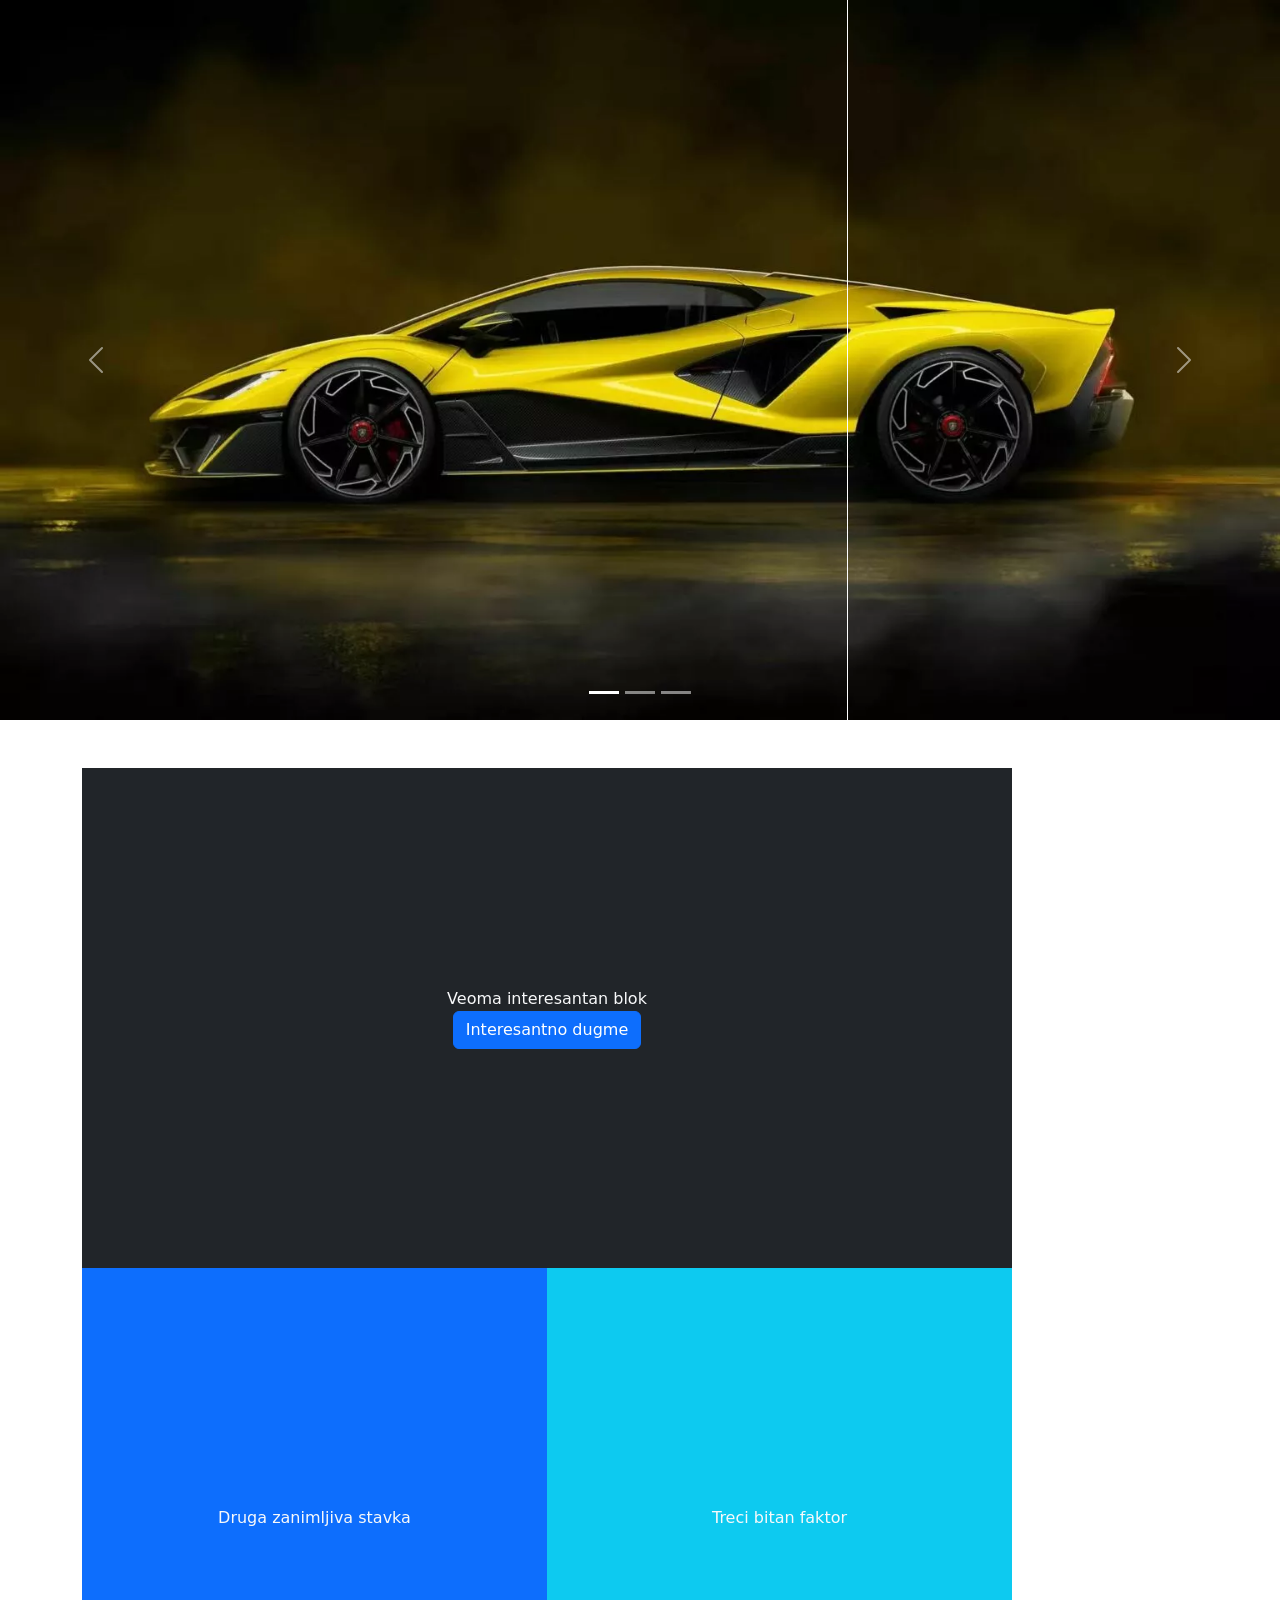
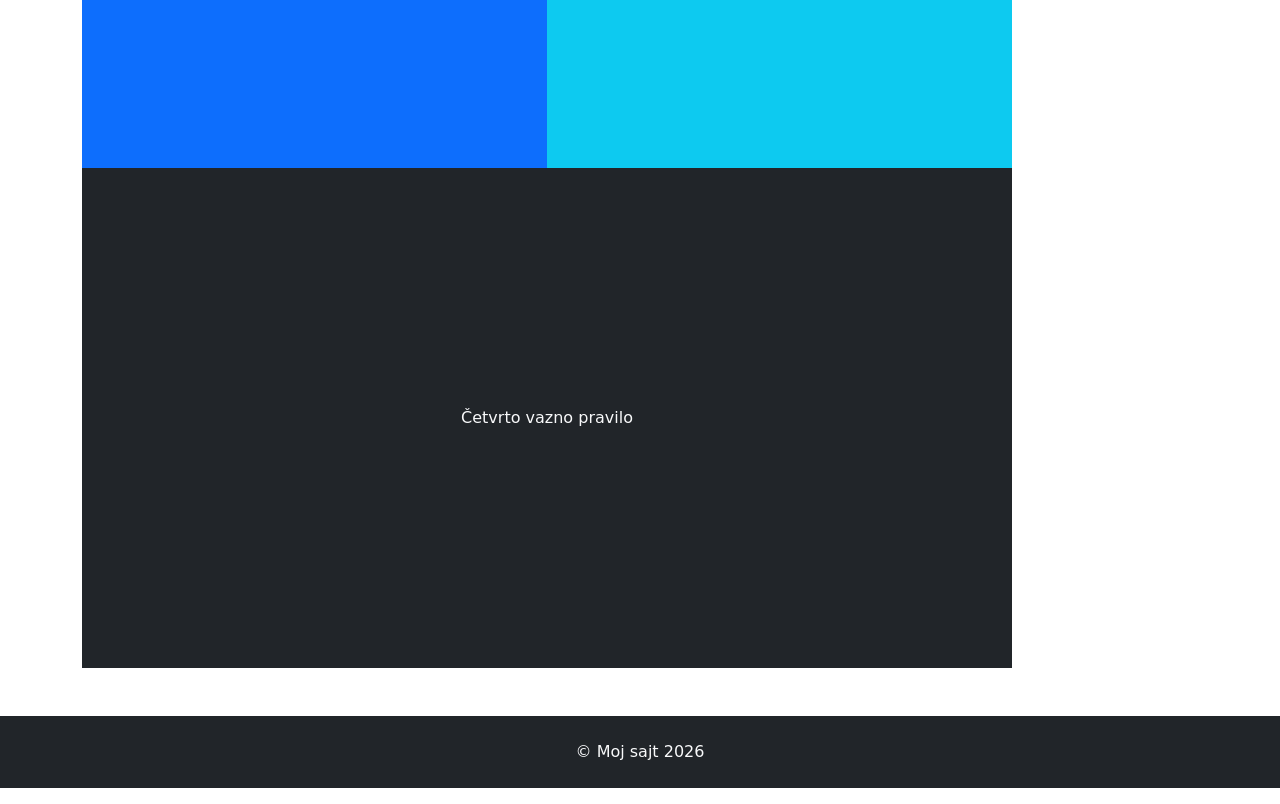
<file: Domaci 16/index.html>
<!doctype html>
<html>
	<head>
		<meta name="viewport" content="width=device-width, initial-scale=1.0" />
		<link rel="stylesheet" href="css/bootstrap.min.css" />
		<link rel="stylesheet" href="style.css" />
		<script src="js/bootstrap.min.js"></script>
	</head>
	<body>
		<div id="carouselExampleCaptions" class="carousel slide">
			<div class="carousel-indicators">
				<button
					type="button"
					data-bs-target="#carouselExampleCaptions"
					data-bs-slide-to="0"
					class="active"
					aria-current="true"
					aria-label="Slide 1"
				></button>
				<button
					type="button"
					data-bs-target="#carouselExampleCaptions"
					data-bs-slide-to="1"
					aria-label="Slide 2"
				></button>
				<button
					type="button"
					data-bs-target="#carouselExampleCaptions"
					data-bs-slide-to="2"
					aria-label="Slide 3"
				></button>
			</div>
			<div class="carousel-inner">
				<div class="carousel-item active">
					<img src="slike/lambo.webp" class="d-block w-100" alt="..." />
					<div class="carousel-caption d-none d-md-block"></div>
				</div>
				<div class="carousel-item">
					<img src="slike/lambordzini.jpg" class="d-block w-100" alt="..." />
					<div class="carousel-caption d-none d-md-block"></div>
				</div>
				<div class="carousel-item">
					<img src="slike/lamborghini.jpg" class="d-block w-100" alt="..." />
					<div class="carousel-caption d-none d-md-block"></div>
				</div>
			</div>
			<button
				class="carousel-control-prev"
				type="button"
				data-bs-target="#carouselExampleCaptions"
				data-bs-slide="prev"
			>
				<span class="carousel-control-prev-icon" aria-hidden="true"></span>
				<span class="visually-hidden">Previous</span>
			</button>
			<button
				class="carousel-control-next"
				type="button"
				data-bs-target="#carouselExampleCaptions"
				data-bs-slide="next"
			>
				<span class="carousel-control-next-icon" aria-hidden="true"></span>
				<span class="visually-hidden">Next</span>
			</button>
		</div>

		<section class="container text-center d-flex flex-wrap mt-5">
			<article
				class="col-10 d-flex flex-column justify-content-center align-items-center bg-dark text-light"
			>
				Veoma interesantan blok
				<button
					type="button"
					class="btn btn-primary mt2"
					data-bs-toggle="modal"
					data-bs-target="#exampleModal"
				>
					Interesantno dugme
				</button>
			</article>
			<article
				class="col-5 d-flex justify-content-center align-items-center bg-primary text-light"
			>
				Druga zanimljiva stavka
			</article>
			<article
				class="col-5 d-flex justify-content-center align-items-center bg-info text-light"
			>
				Treci bitan faktor
			</article>
			<article
				class="col-10 d-flex justify-content-center align-items-center bg-dark text-light"
			>
				Četvrto vazno pravilo
			</article>
		</section>

		<footer class="bg-body-tertiary text-center text-lg-start mt-5">
			<p class="text-center p-4 bg-dark text-light">© Moj sajt 2026</p>
		</footer>

		<div
			class="modal fade"
			id="exampleModal"
			tabindex="-1"
			aria-labelledby="exampleModalLabel"
			aria-hidden="true"
		>
			<div class="modal-dialog">
				<div class="modal-content">
					<div class="modal-header">
						<h1 class="modal-title fs-5" id="exampleModalLabel">Modal title</h1>
						<button
							type="button"
							class="btn-close"
							data-bs-dismiss="modal"
							aria-label="Close"
						></button>
					</div>
					<div class="modal-body">
						Ako vam se svidja ovaj blok, kliknite na dugme "Svidja mi se" ispod!
					</div>
					<div class="modal-footer">
						<button
							type="button"
							class="btn btn-secondary"
							data-bs-dismiss="modal"
						>
							Close
						</button>
						<button type="button" class="btn btn-primary">Svidja mi se</button>
					</div>
				</div>
			</div>
		</div>
	</body>
</html>
</file>
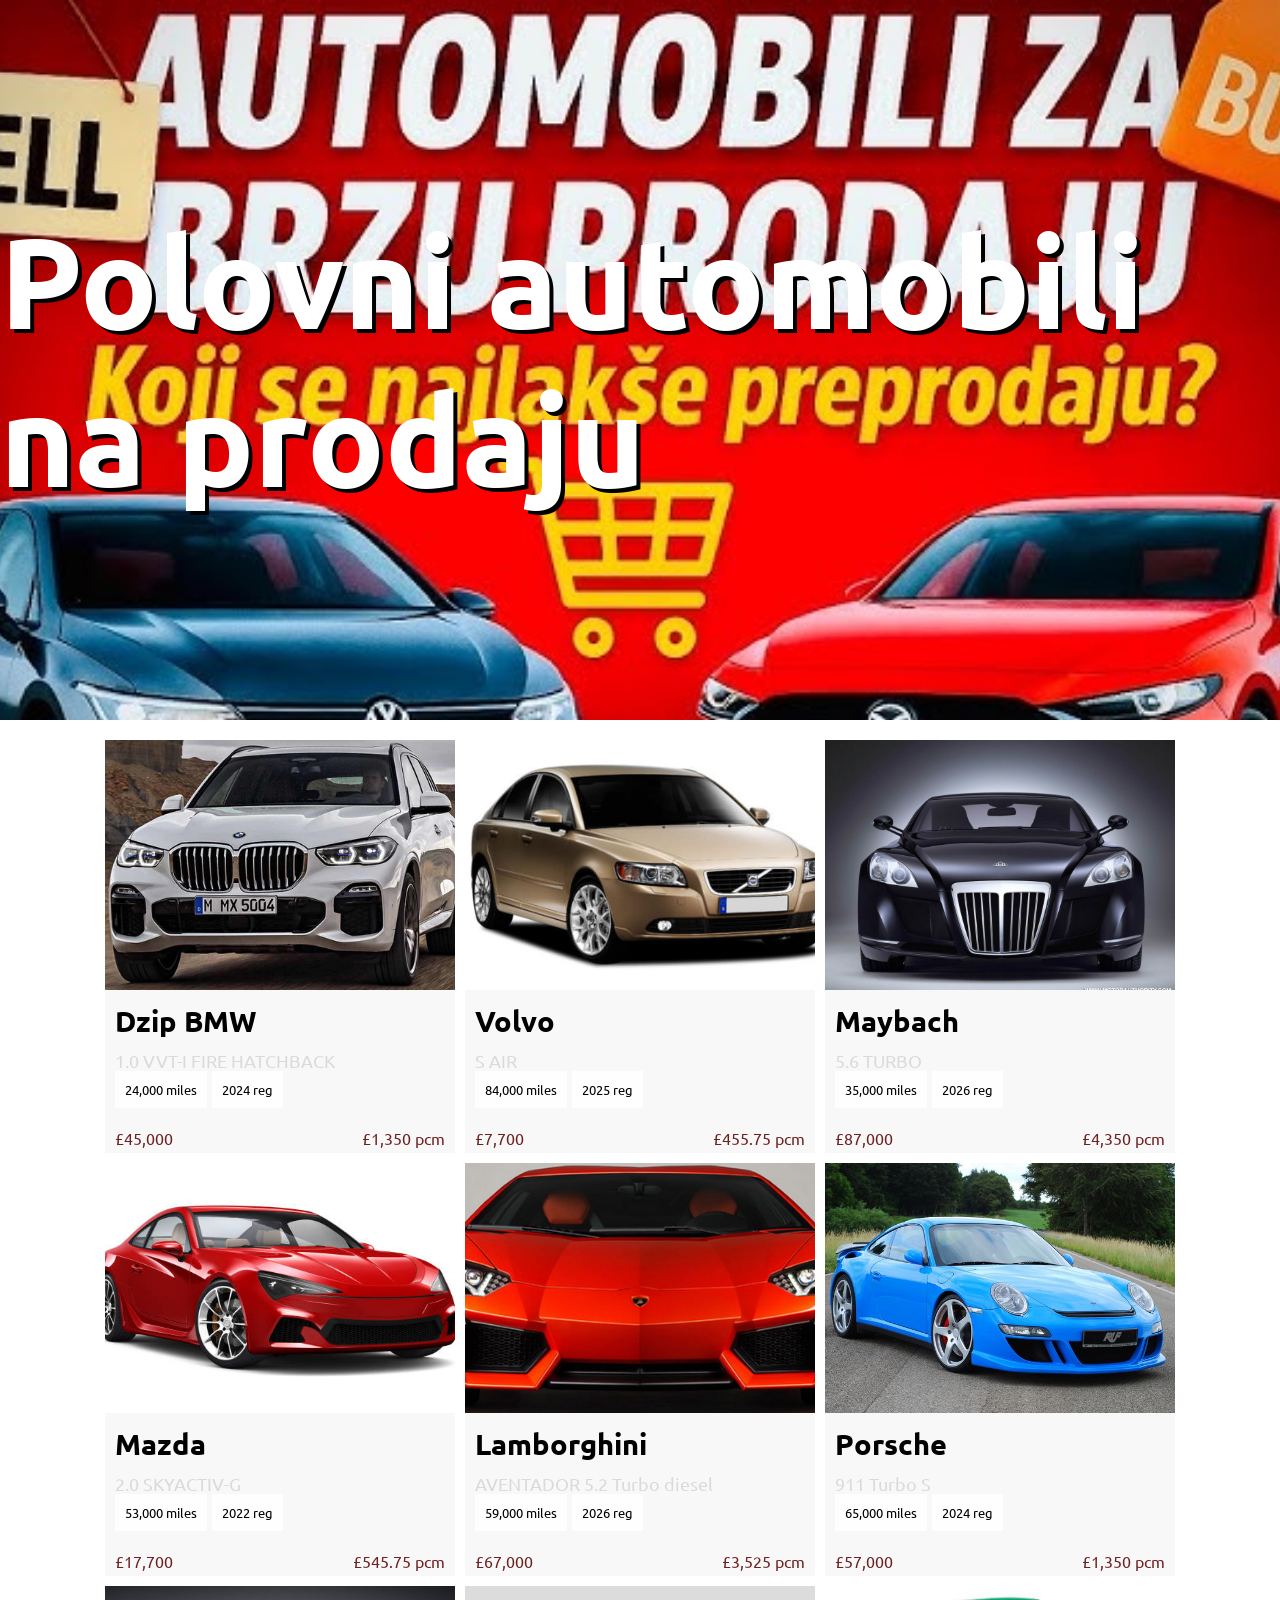
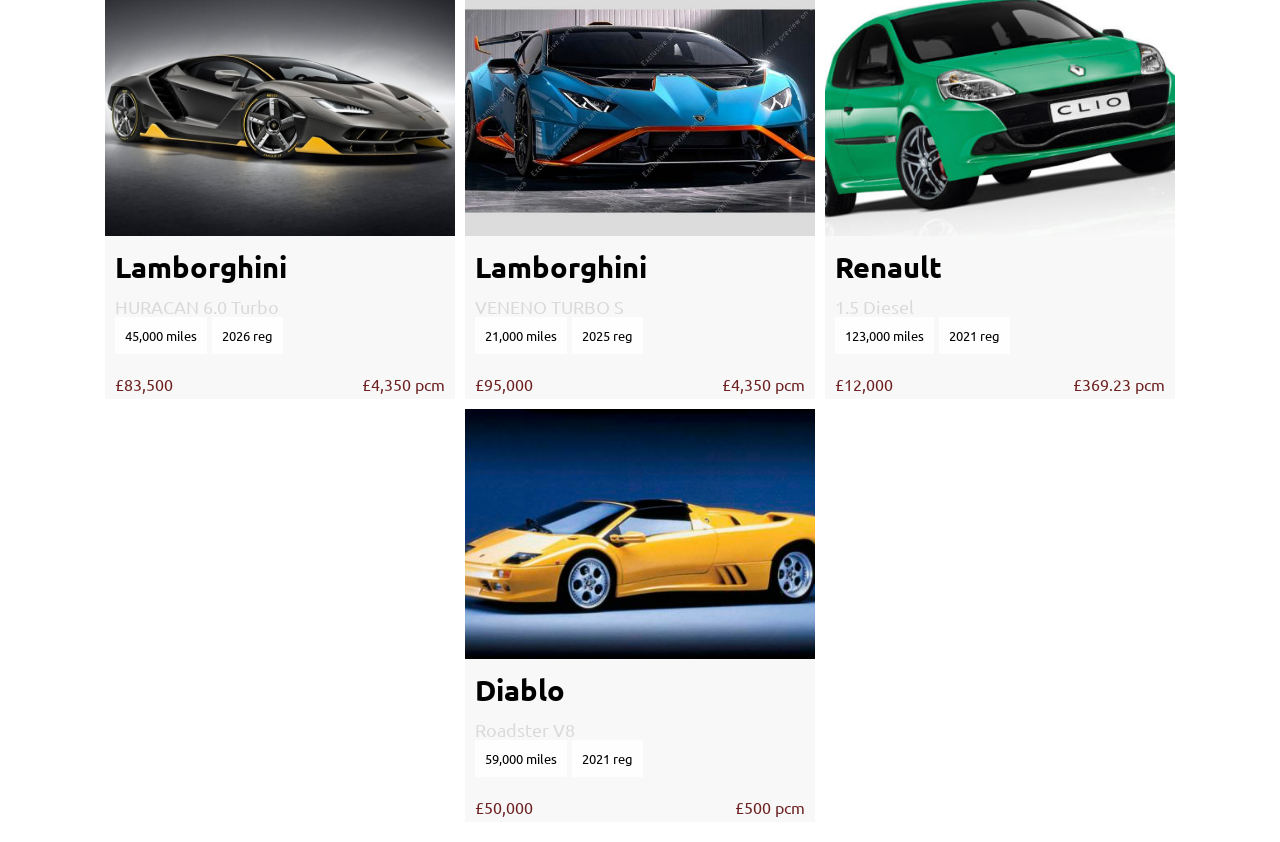
<file: Domaci 10/domaci.html>
<!doctype html>
<html>
	<head>
		<link rel="preconnect" href="https://fonts.googleapis.com" />
		<link rel="preconnect" href="https://fonts.gstatic.com" crossorigin />
		<link
			href="https://fonts.googleapis.com/css2?family=Ubuntu:wght@300&display=swap"
			rel="stylesheet"
		/>
		<link rel="stylesheet" href="domaci.css" />
	</head>

	<body>
		<div class="header">
			<h1>Polovni automobili na prodaju</h1>
		</div>
		<div class="container">
			<div class="product">
				<img src="slike/beli.jpg" alt="Beli auto" />
				<h1 class="productTitle">Dzip BMW</h1>
				<p class="productDescription">1.0 VVT-I FIRE HATCHBACK</p>
				<div class="flex productTags">
					<p class="card">24,000 miles</p>
					<p class="card">2024 reg</p>
				</div>
				<div class="flex productFooter">
					<p>£45,000</p>
					<p>£1,350 pcm</p>
				</div>
			</div>

			<div class="product">
				<img src="slike/braon.jpg" alt="Volvo" />
				<h1 class="productTitle">Volvo</h1>
				<p class="productDescription">S AIR</p>
				<div class="flex productTags">
					<p class="card">84,000 miles</p>
					<p class="card">2025 reg</p>
				</div>
				<div class="flex productFooter">
					<p>£7,700</p>
					<p>£455.75 pcm</p>
				</div>
			</div>
			<div class="product">
				<img src="slike/crni.jpg" alt="Maybach" />
				<h1 class="productTitle">Maybach</h1>
				<p class="productDescription">5.6 TURBO</p>
				<div class="flex productTags">
					<p class="card">35,000 miles</p>
					<p class="card">2026 reg</p>
				</div>
				<div class="flex productFooter">
					<p>£87,000</p>
					<p>£4,350 pcm</p>
				</div>
			</div>
			<div class="product">
				<img src="slike/crveni.jpg" alt="Crveni auto" />
				<h1 class="productTitle">Mazda</h1>
				<p class="productDescription">2.0 SKYACTIV-G</p>
				<div class="flex productTags">
					<p class="card">53,000 miles</p>
					<p class="card">2022 reg</p>
				</div>
				<div class="flex productFooter">
					<p>£17,700</p>
					<p>£545.75 pcm</p>
				</div>
			</div>
			<div class="product">
				<img src="slike/narandzasti.jpg" alt="Lamborghini" />
				<h1 class="productTitle">Lamborghini</h1>
				<p class="productDescription">AVENTADOR 5.2 Turbo diesel</p>
				<div class="flex productTags">
					<p class="card">59,000 miles</p>
					<p class="card">2026 reg</p>
				</div>
				<div class="flex productFooter">
					<p>£67,000</p>
					<p>£3,525 pcm</p>
				</div>
			</div>
			<div class="product">
				<img src="slike/plavi.jpg" alt="Porsche" />
				<h1 class="productTitle">Porsche</h1>
				<p class="productDescription">911 Turbo S</p>
				<div class="flex productTags">
					<p class="card">65,000 miles</p>
					<p class="card">2024 reg</p>
				</div>
				<div class="flex productFooter">
					<p>£57,000</p>
					<p>£1,350 pcm</p>
				</div>
			</div>
			<div class="product">
				<img src="slike/sivi.jpg" alt="Lamborghini" />
				<h1 class="productTitle">Lamborghini</h1>
				<p class="productDescription">HURACAN 6.0 Turbo</p>
				<div class="flex productTags">
					<p class="card">45,000 miles</p>
					<p class="card">2026 reg</p>
				</div>
				<div class="flex productFooter">
					<p>£83,500</p>
					<p>£4,350 pcm</p>
				</div>
			</div>
			<div class="product">
				<img src="slike/svetloplavi.jpeg" alt="Lamborghini" />
				<h1 class="productTitle">Lamborghini</h1>
				<p class="productDescription">VENENO TURBO S</p>
				<div class="flex productTags">
					<p class="card">21,000 miles</p>
					<p class="card">2025 reg</p>
				</div>
				<div class="flex productFooter">
					<p>£95,000</p>
					<p>£4,350 pcm</p>
				</div>
			</div>
			<div class="product">
				<img src="slike/zeleni.jpg" alt="Renault" />
				<h1 class="productTitle">Renault</h1>
				<p class="productDescription">1.5 Diesel</p>
				<div class="flex productTags">
					<p class="card">123,000 miles</p>
					<p class="card">2021 reg</p>
				</div>
				<div class="flex productFooter">
					<p>£12,000</p>
					<p>£369.23 pcm</p>
				</div>
			</div>
			<div class="product">
				<img src="slike/zuti.jpg" alt="Lamborghini" />
				<h1 class="productTitle">Diablo</h1>
				<p class="productDescription">Roadster V8</p>
				<div class="flex productTags">
					<p class="card">59,000 miles</p>
					<p class="card">2021 reg</p>
				</div>
				<div class="flex productFooter">
					<p>£50,000</p>
					<p>£500 pcm</p>
				</div>
			</div>
		</div>
	</body>
</html>
</file>
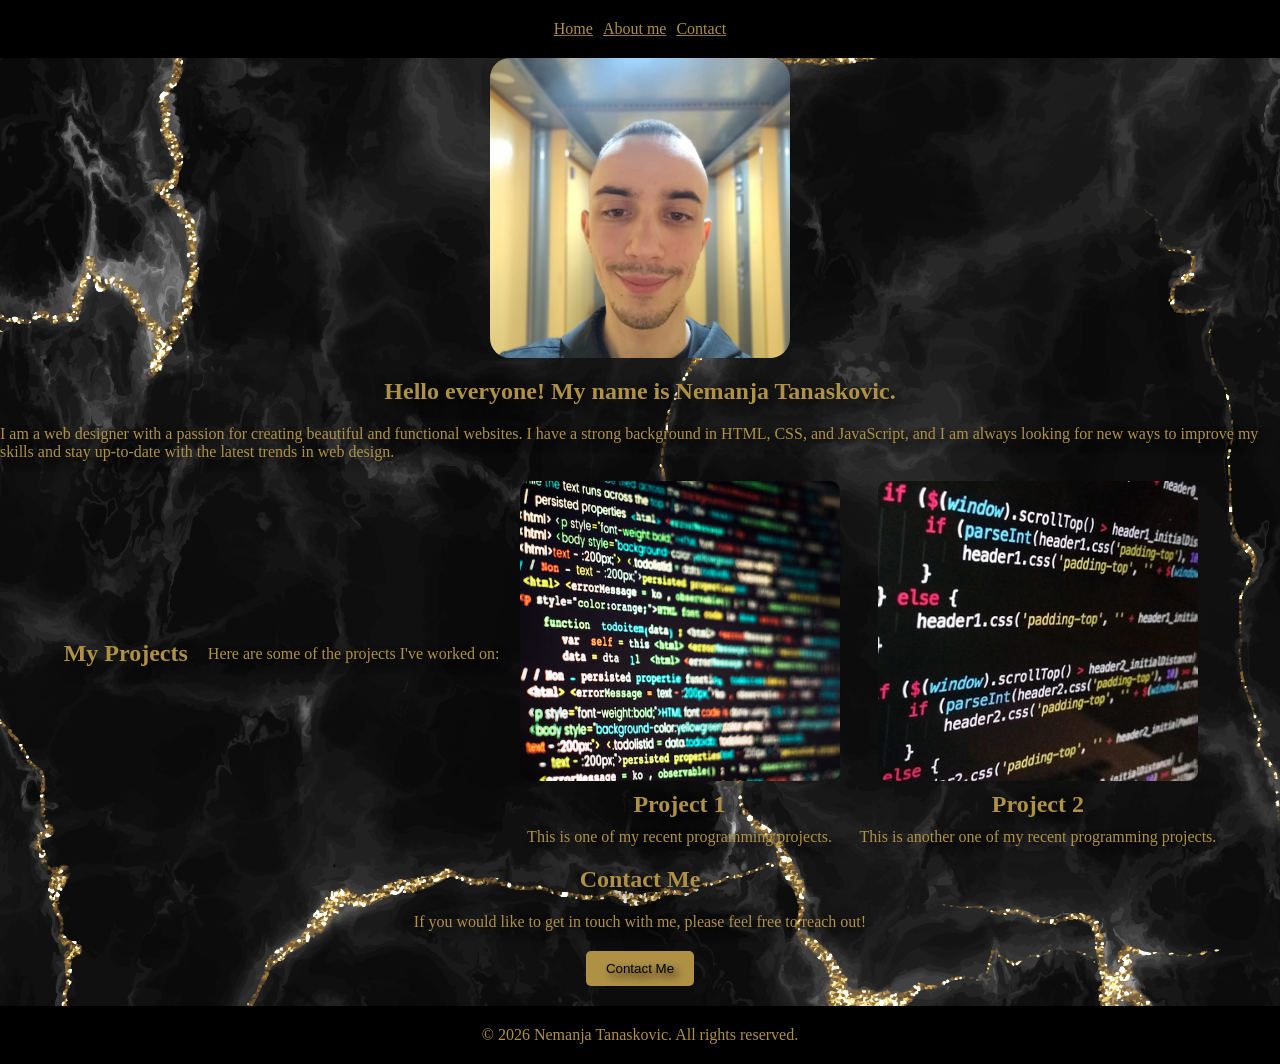
<file: Domaci 11/web.html>
<!doctype html>
<html>
	<head>
		<title>Web Designer Portfolio</title>
		<link rel="preconnect" href="https://fonts.googleapis.com" />
		<link rel="preconnect" href="https://fonts.gstatic.com" crossorigin />
		<link
			href="https://fonts.googleapis.com/css2?family=Inter:ital,opsz,wght@0,14..32,100..900;1,14..32,100..900&family=Montserrat:ital,wght@0,100..900;1,100..900&display=swap"
			rel="stylesheet"
		/>
		<link rel="stylesheet" href="web.css" />
	</head>

	<body>
		<header class="header">
			<a href="#">Home</a>
			<a href="#">About me</a>
			<a href="#">Contact</a>
		</header>
		<section>
			<div class="introphoto">
				<img src="slika.jpg" alt="Nemanja Tanaskovic" />
			</div>
			<div class="introduction">
				<h1>Hello everyone! My name is Nemanja Tanaskovic.</h1>
				<p>
					I am a web designer with a passion for creating beautiful and
					functional websites. I have a strong background in HTML, CSS, and
					JavaScript, and I am always looking for new ways to improve my skills
					and stay up-to-date with the latest trends in web design.
				</p>
			</div>
		</section>
    <section>
      <div class="project">
      <h1>My Projects</h1>
      <p>Here are some of the projects I've worked on:</p>
        <div class="project1">
          <img src="programiranje.avif" alt="Project 1">
          <h2>Project 1</h2>
          <p>This is one of my recent programming projects.</p>
        </div>
        <div class="project2">
          <img src="programiranje2.jpg" alt="Project 2">
          <h2>Project 2</h2>
          <p>This is another one of my recent programming projects.</p>  
        </div>
      </div>
    </section>
    <section>
      <div class="contact">
      <h1>Contact Me</h1>
      <p>If you would like to get in touch with me, please feel free to reach out!</p>
        <button class="contact-button">Contact Me</button>
        </div>
    </section>
    <footer class="footer">
      <p>&copy; 2026 Nemanja Tanaskovic. All rights reserved.</p>
	</body>
</html>
</file>
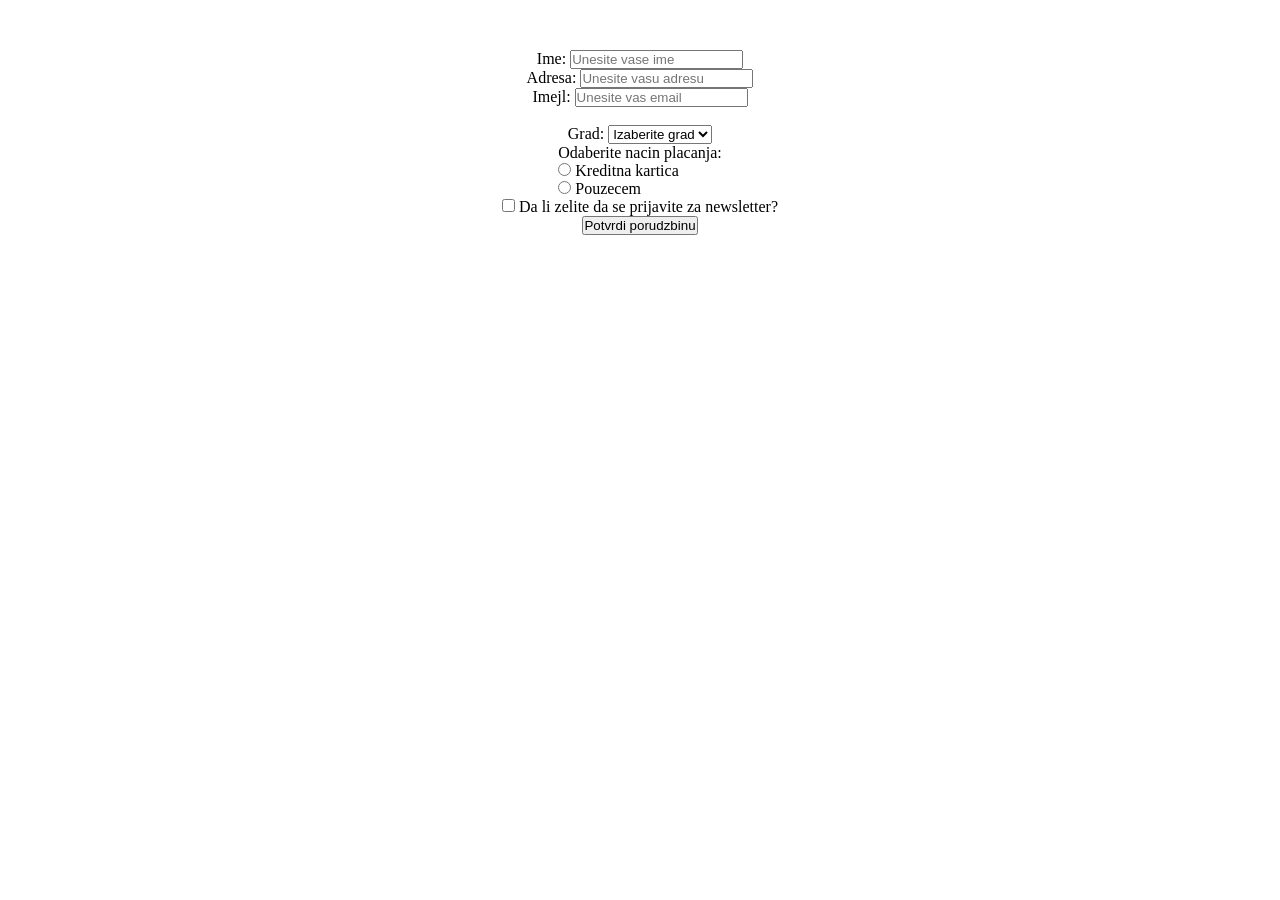
<file: Domaci 15/checkout.html>
<!doctype html>
<html>
	<head>
		<meta name="viewport" content="width=device-width, initial-scale=1.0" />
		<link rel="stylesheet" href="checkout.css" />
		<title>Checkout</title>
	</head>
	<body>
		<form class="form" action="checkout.html" method="post">
			<div>
				<label for="name">Ime:</label>
				<input
					type="text"
					placeholder="Unesite vase ime"
					id="name"
					name="name"
					required
				/><br />
			</div>

			<div>
				<label for="address">Adresa:</label>
				<input
					type="text"
					placeholder="Unesite vasu adresu"
					id="address"
					name="address"
					required
				/><br />
			</div>

			<div>
				<label for="email">Imejl:</label>
				<input
					type="email"
					placeholder="Unesite vas email"
					id="email"
					name="email"
					required
				/><br /><br />
			</div>
			<div>
				<label for="city">Grad:</label>
				<select id="city" name="city" required>
					<option value="" disabled selected>Izaberite grad</option>
					<option value="beograd">Beograd</option>
					<option value="novi_sad">Novi Sad</option>
				</select>
			</div>
			<div>
				Odaberite nacin placanja:<br />
				<input
					type="radio"
					id="kreditna"
					name="nacin_placanja"
					value="kreditna"
					required
				/>
				<label for="kreditna">Kreditna kartica</label><br />
				<input
					type="radio"
					id="pouzecem"
					name="nacin_placanja"
					value="pouzecem"
					required
				/>
				<label for="pouzecem">Pouzecem</label><br />
			</div>
			<div>
				<input type="checkbox" id="subskripcija" name="subskripcija" />
				<label for="subskripcija"
					>Da li zelite da se prijavite za newsletter?</label
				><br />
			</div>
			<input type="submit" value="Potvrdi porudzbinu" />
		</form>
	</body>
</html>
</file>
<file: Domaci 16/style.css>
* {
	margin: 0;
	padding: 0;
}
.col-5 {
	height: 500px;
}
.col-10 {
  height: 500px;
}
</file>
<file: Domaci 10/domaci.css>
* {
	margin: 0;
	padding: 0;
}

.header {
	background-image: url("slike/header.jpg");
	background-repeat: no-repeat;
	background-position: center;
	background-attachment: fixed;
	height: 80vh;
	background-size: cover;
	display: flex;
	justify-content: center;
	align-items: center;
	color: white;
	font-size: 4rem;
	font-family: "Ubuntu", sans-serif;
	text-shadow: 4px 4px black;
}

.container {
	display: flex;
	justify-content: center;
	align-items: center;
	gap: 10px;
	margin: 20px;
	flex-wrap: wrap;
}

.flex {
	display: flex;
}

.product {
	width: 350px;
	background-color: #f8f8f9;
	font-family: "Ubuntu", sans-serif;
}

.product img {
	width: 100%;
	height: 250px;
	object-fit: cover;
}

.productFooter {
	color: rgb(110, 33, 33);
	justify-content: space-between;
	padding: 20px 10px 5px 10px;
}

.productTitle {
	font-size: 1.8rem;
	padding: 10px;
}

.productDescription {
	font-size: 1.1rem;
	padding: 0px 10px;
	color: #66666633;
}

.productTags {
	gap: 5px;
	padding: 0px 10px;
}

.card {
	font-size: 0.8rem;
	background-color: rgba(255, 255, 255, 0.836);
	padding: 10px;
}

.footer {
	display: flex;
	background-color: rgba(169, 169, 169, 0.712);
	justify-content: center;
	align-items: center;
	padding: 20px;
}

@media only screen and (max-width: 1000px) {
	.header {
		font-size: 2rem;
		height: 50vh;
	}

	.product {
		width: 40%;
	}
}
</file>
<file: Domaci 11/web.css>
* {
	margin: 0;
	padding: 0;
	color: #af9146;
	text-shadow: black 0.3em 0.3em 0.6em;
}

.header {
	display: flex;
	justify-content: center;
	align-items: center;
	padding: 20px;
	gap: 10px;
	background-color: black;
}
body {
	background-image: url(crnoizlatno.jpg);
	background-size: cover;
	background-position: center;
	background-repeat: no-repeat;
	background-attachment: fixed;
}
.introphoto {
	border-radius: 20px;
	overflow: hidden;
	justify-content: center;
	display: flex;
	align-items: center;
}
.introphoto img {
	width: 300px;
	height: 300px;
	object-fit: cover;
	display: block;
	margin-bottom: 20px;
	border-radius: 20px;
}
.introduction {
	display: flex;
	justify-content: center;
	align-items: center;
	flex-direction: column;
	gap: 20px;
}
.project {
	display: flex;
	justify-content: center;
	align-items: center;
	gap: 20px;
	flex-wrap: wrap;
}
.project1 {
	display: flex;
	flex-direction: column;
	align-items: center;
	gap: 10px;
}
.project1 img {
	width: 320px;
	height: 300px;
	object-fit: cover;
	border-radius: 10px;
	margin-top: 20px;
}
.project2 {
	display: flex;
	flex-direction: column;
	align-items: center;
	gap: 10px;
}
.project2 img {
	width: 320px;
	height: 300px;
	object-fit: cover;
	border-radius: 10px;
	margin-top: 20px;
}
.contact {
	display: flex;
	justify-content: center;
	align-items: center;
	flex-direction: column;
	gap: 20px;
	margin-top: 20px;
}
.contact-button {
	padding: 10px 20px;
	background-color: #af9146;
	color: rgb(0, 0, 0);
	border: none;
	border-radius: 5px;
}
.footer {
	text-align: center;
	padding: 20px;
	background-color: black;
	color: #af9146;
	margin-top: 20px;
}
</file>
<file: Domaci 15/checkout.css>
* {
	margin: 0;
	padding: 0;
}
.form {
	display: flex;
	flex-direction: column;
	align-items: center;
	justify-content: center;
  margin-top: 50px;
}
</file>
